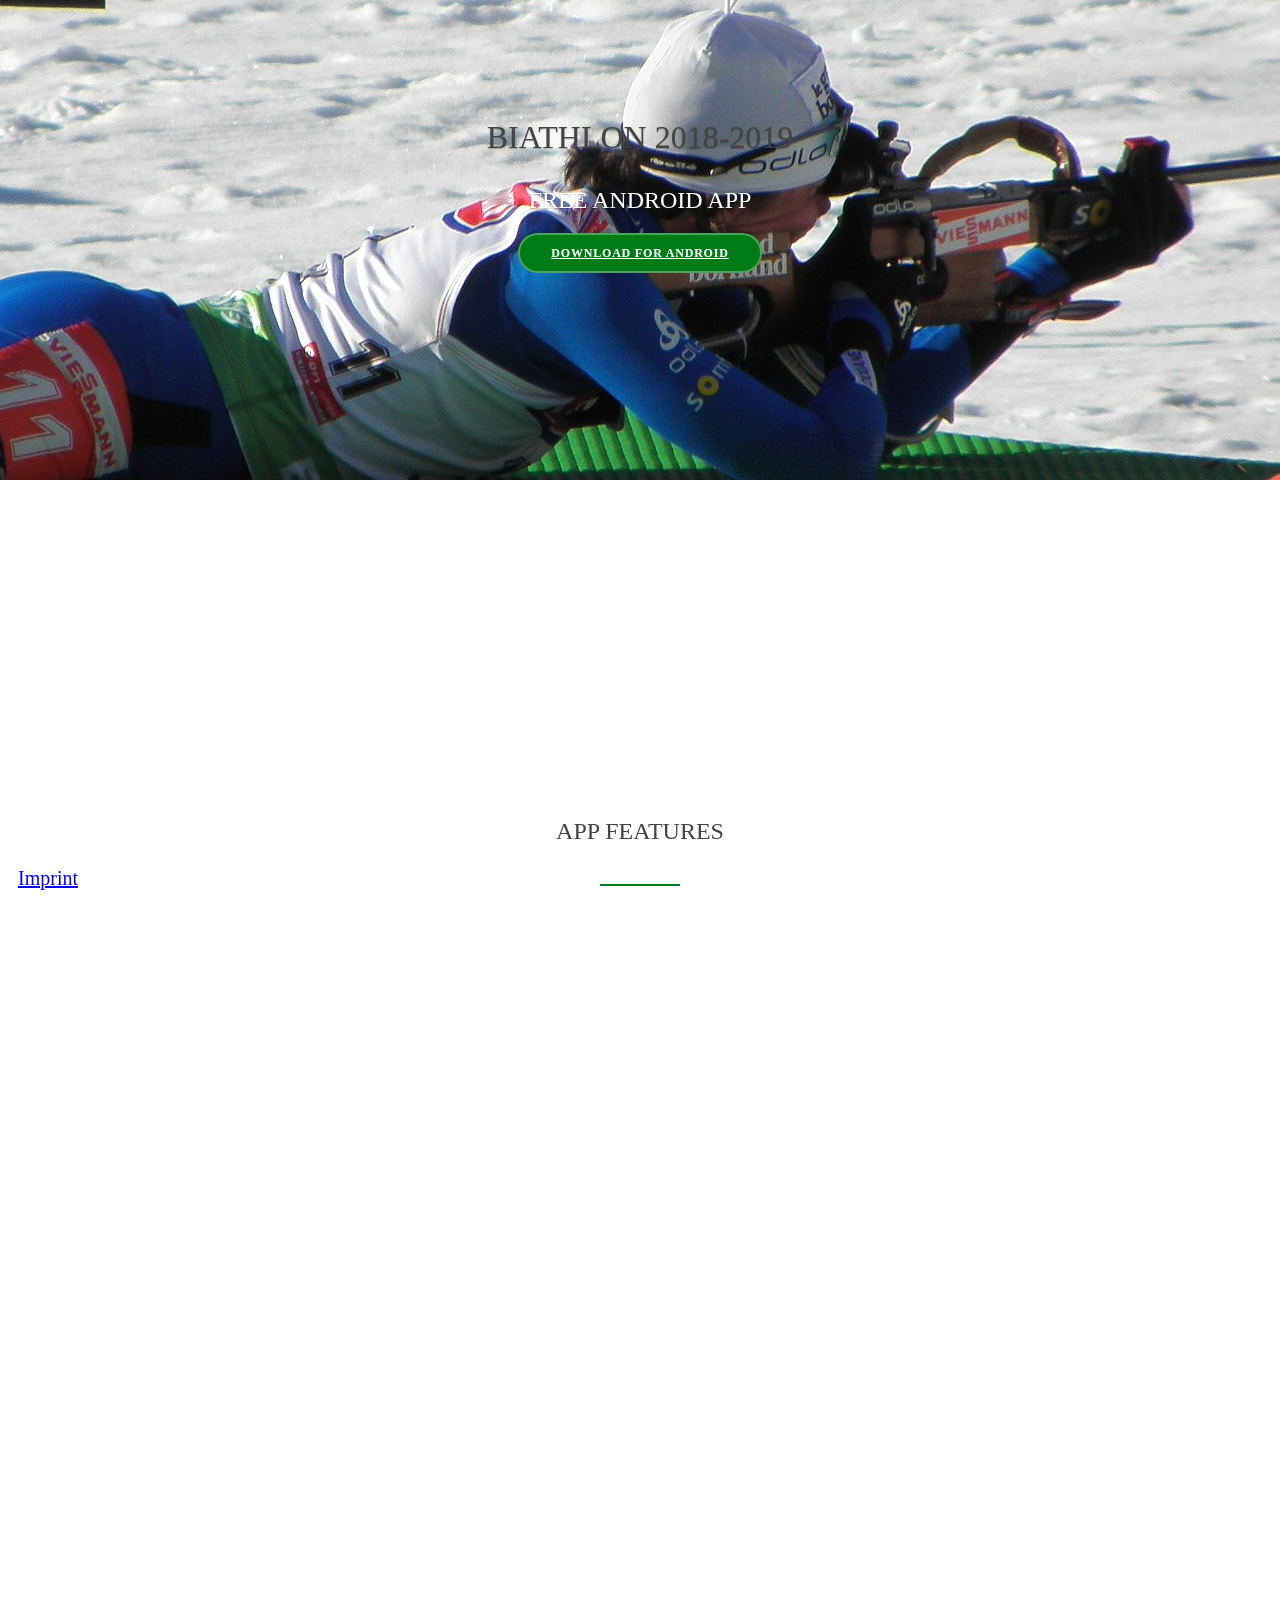
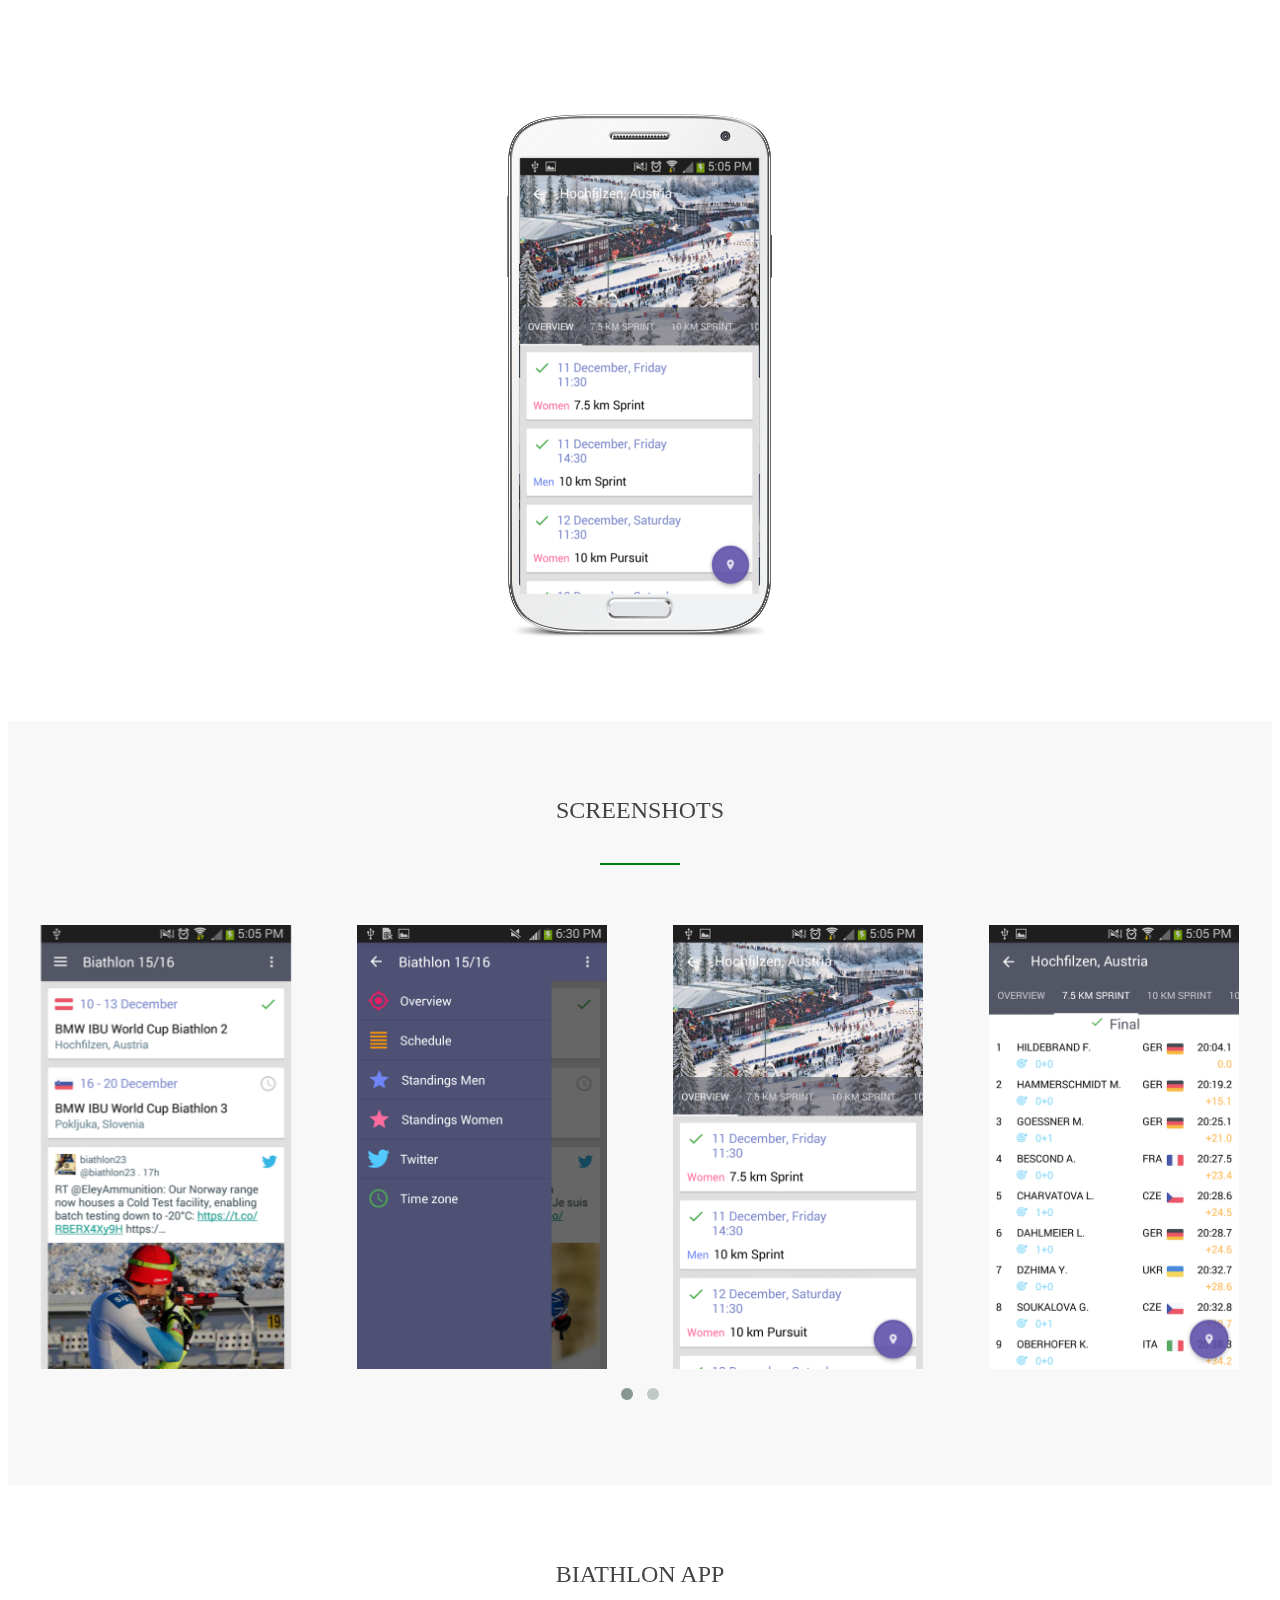
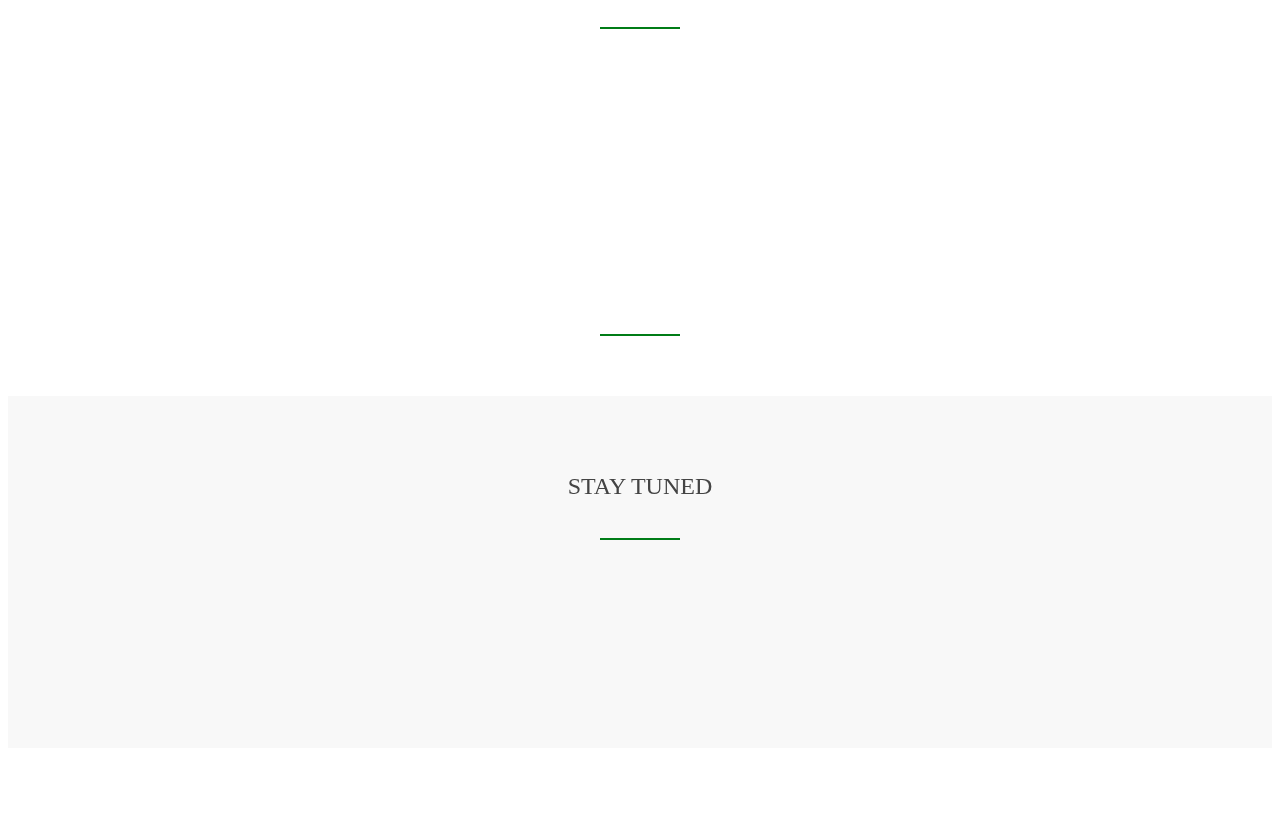
<file: index.html>
<!DOCTYPE html>
<html>

<head>
  <meta charset="utf-8">
  <meta name="keywords" content="biathlon app android world cup 2018 2019 Östersund Hochfilzen Pokljuka Oberhof Ruhpolding Antholz Canmore Presque Isle Chanty-Mansijsk Oslo">
  <meta name="description" content="A great android app to follow Biathlon World Cup 2018-2019" >
  <meta name="viewport" content="width=device-width">
  <!-- Latest compiled and minified CSS -->
  <link href='http://fonts.googleapis.com/css?family=Roboto' rel='stylesheet' type='text/css'>
  <link crossorigin="anonymous" href="https://maxcdn.bootstrapcdn.com/bootstrap/3.3.6/css/bootstrap.min.css" integrity="sha384-1q8mTJOASx8j1Au+a5WDVnPi2lkFfwwEAa8hDDdjZlpLegxhjVME1fgjWPGmkzs7" rel="stylesheet">
  <link rel="stylesheet" href="css/my.css">
  <link rel="stylesheet" href="owl/owl.carousel.css">
  <link rel="stylesheet" href="owl/owl.theme.css">
  <link rel="stylesheet" href="css/animate.css">
  <link rel="stylesheet" href="css/soc.css">
  <link href="images/icon.png" rel="shortcut icon">

  <title>
    Biathlon 2018-2019 Android App
  </title>
</head>

<body>

  <div class="se-pre-con"></div>

  <div class="bg"></div>
  <div class="jumbotron affix">
    <div class="inner">
      <h1 class="text-center">Biathlon 2018-2019</h1>
      <h2 class="text-center white">Free Android App</h2>
      <br>
      <a class="button" href="https://play.google.com/store/apps/details?id=quadriq.com.biathlonapp">
      Download for Android
      </a>
    </div>
  </div>

  <div class="content" id="main">
    <div class="cont ">

      <!-- FEATURES BEGIN -->
      <section id="features" class="img-block-3col">
        <div class="container">
          <div class="title">
            <h2>App Features</h2>
          </div>
          <div class="row">
            <div class="col-sm-4">
              <ul class="item-list-right item-list-big">
                <li class="wow fadeInLeft">
                  <h3>Overview</h3>
                  <p>The lanidng page of the app is a Overview with past, upcomming or running events, as well as latest twitter feed</p>
                </li>
                <li class="wow fadeInLeft">
                  <h3>Schedule</h3>
                  <p>The calendar view of all Biathlon World Cup events</p>
                </li>
                <li class="wow fadeInLeft">
                  <h3>Twitter</h3>
                  <p>Access twitter feeds with #biathlon tag direct form the app</p>
                </li>
              </ul>
            </div>
            <div class="col-sm-4 col-sm-push-4">
              <ul class="item-list-left item-list-big">
                <li class="wow fadeInRight">
                  <h3>Standings</h3>
                  <p>Men and Woman standings for Total, Nations, Sprint, Pursuit, Mass Start Cups</p>
                </li>
                <li class="wow fadeInRight">
                  <h3>Community</h3>
                  <p>Be the part of the World Wide Biathlon community. Download the app today!</p>
                </li>
                <li class="wow fadeInRight">
                  <h3>Notifications</h3>
                  <p>Get notification direct on your smartphone by starting or finishing of selected events</p>
                </li>
              </ul>
            </div>
            <div class="col-sm-4 col-sm-pull-4 threehundert">
              <div>
                <img class="screen" src="images/mscreen.png" alt="" width="300" />
              </div>
            </div>
          </div>
        </div>
      </section>
      <!-- FEATURES END -->


    </div>
    <div class="cont bgcolor2">

      <!-- SCREENSHOTS BEGIN -->
      <section id="screenshots" class="bg-color2">
        <div class="container-fluid">
          <h2>Screenshots</h2>
          <div id="owl-demo">

            <div class="item">
              <img src="images/s1.png" alt="App Image" width="250" height="444">
            </div>
            <div class="item">
              <img src="images/s2.png" alt="App Image" width="250" height="444">
            </div>
            <div class="item">
              <img src="images/s3.png" alt="App Image" width="250" height="444">
            </div>
            <div class="item">
              <img src="images/s4.png" alt="App Image" width="250" height="444">
            </div>
            <div class="item">
              <img src="images/s5.png" alt="App Image" width="250" height="444">
            </div>
            <div class="item">
              <img src="images/s6.png" alt="App Image" width="250" height="444">
            </div>
            <div class="item">
              <img src="images/s7.png" alt="App Image" width="250" height="444">
            </div>
          </div>
        </div>
      </section>
      <!-- SCREENSHOTS END -->

    </div>

    <div class="cont">
      <h2 class="text-center">Biathlon App</h2>
      <h2 class="text-center">
        <img class="wow flipInX" src="images/icon_big.png" alt="" />
      </h2>

    <div class="cont bgcolor2 ">
      <h2 class="text-center ">Stay tuned</h2>

      <ul class="soc-list wow flipInX ">
        <li><a href="https://www.facebook.com/Biathlon-App-432281300315685 "><i class="icon soc-icon-facebook "></i></a></li <li><a href="https://twitter.com/biathlonapp "><i class="icon soc-icon-twitter "></i></a></li>
        <li><a href="https://play.google.com/store/apps/details?id=quadriq.com.biathlonapp "><i class="icon soc-icon-android "></i></a></li>
      </ul>

    </div>
  </div>

  <footer class="footer">
      <a href="http://quadriq.com/imprint.html">Imprint</a>
  </footer>

  <script type='text/javascript' src="http://ajax.googleapis.com/ajax/libs/jquery/2.0.2/jquery.min.js "></script>
  <script type='text/javascript' src="http://netdna.bootstrapcdn.com/bootstrap/3.1.1/js/bootstrap.min.js "></script>
  <script type='text/javascript' src="js/my.js "></script>
  <script type='text/javascript' src="owl/owl.carousel.js "></script>
  <script type='text/javascript' src="js/wow.min.js "></script>
  <script type='text/javascript'>
    $(window).load(function() {
      $(".se-pre-con ").fadeOut("slow ");;
    });
    new WOW().init();
  </script>

</body>

</html>
</file>
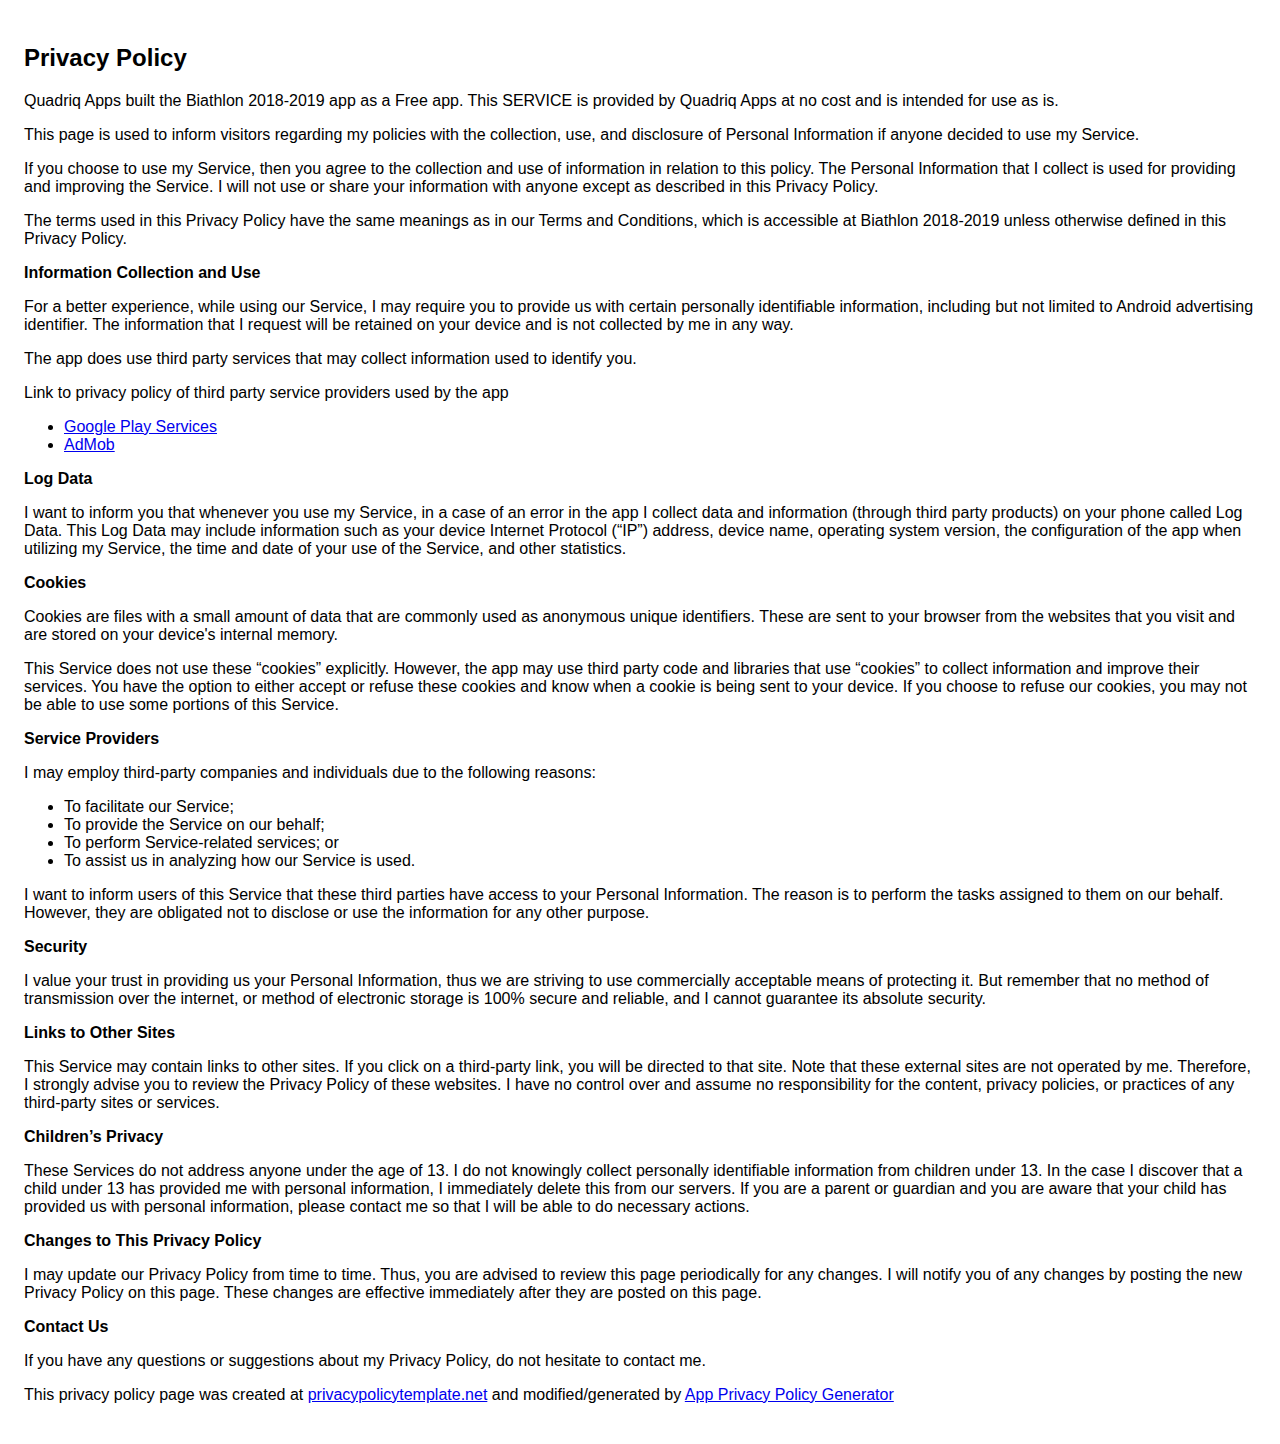
<file: policy.html>
<!DOCTYPE html>
    <html>
    <head>
      <meta charset='utf-8'>
      <meta name='viewport' content='width=device-width'>
      <title>Privacy Policy</title>
      <style> body { font-family: 'Helvetica Neue', Helvetica, Arial, sans-serif; padding:1em; } </style>
    </head>
    <body>
    <h2>Privacy Policy</h2> <p> Quadriq Apps built the Biathlon 2018-2019 app as a Free app. This SERVICE is provided by
                    Quadriq Apps at no cost and is intended for use as is.
                  </p> <p>This page is used to inform visitors regarding my policies with the collection, use, and disclosure
                    of Personal Information if anyone decided to use my Service.
                  </p> <p>If you choose to use my Service, then you agree to the collection and use of information in
                    relation to this policy. The Personal Information that I collect is used for providing and improving
                    the Service. I will not use or share your information with anyone except as described
                    in this Privacy Policy.
                  </p> <p>The terms used in this Privacy Policy have the same meanings as in our Terms and Conditions, which is
                    accessible at Biathlon 2018-2019 unless otherwise defined in this Privacy Policy.
                  </p> <p><strong>Information Collection and Use</strong></p> <p>For a better experience, while using our Service, I may require you to provide us with certain
                    personally identifiable information, including but not limited to Android advertising identifier. The information that I request will be retained on your device and is not collected by me in any way.
                  </p> <p>The app does use third party services that may collect information used to identify you.</p> <div><p>Link to privacy policy of third party service providers used by the app</p> <ul><li><a href="https://www.google.com/policies/privacy/" target="_blank">Google Play Services</a></li><li><a href="https://support.google.com/admob/answer/6128543?hl=en" target="_blank">AdMob</a></li><!----><!----><!----><!----><!----><!----></ul></div> <p><strong>Log Data</strong></p> <p> I want to inform you that whenever you use my Service, in a case of
                    an error in the app I collect data and information (through third party products) on your phone
                    called Log Data. This Log Data may include information such as your device Internet Protocol (“IP”) address,
                    device name, operating system version, the configuration of the app when utilizing my Service,
                    the time and date of your use of the Service, and other statistics.
                  </p> <p><strong>Cookies</strong></p> <p>Cookies are files with a small amount of data that are commonly used as anonymous unique identifiers.
                    These are sent to your browser from the websites that you visit and are stored on your device's internal
                    memory.
                  </p> <p>This Service does not use these “cookies” explicitly. However, the app may use third party code and
                    libraries that use “cookies” to collect information and improve their services. You have the option to
                    either accept or refuse these cookies and know when a cookie is being sent to your device. If you choose
                    to refuse our cookies, you may not be able to use some portions of this Service.
                  </p> <p><strong>Service Providers</strong></p> <p> I may employ third-party companies and individuals due to the following reasons:</p> <ul><li>To facilitate our Service;</li> <li>To provide the Service on our behalf;</li> <li>To perform Service-related services; or</li> <li>To assist us in analyzing how our Service is used.</li></ul> <p> I want to inform users of this Service that these third parties have access to
                    your Personal Information. The reason is to perform the tasks assigned to them on our behalf. However,
                    they are obligated not to disclose or use the information for any other purpose.
                  </p> <p><strong>Security</strong></p> <p> I value your trust in providing us your Personal Information, thus we are striving
                    to use commercially acceptable means of protecting it. But remember that no method of transmission over
                    the internet, or method of electronic storage is 100% secure and reliable, and I cannot guarantee
                    its absolute security.
                  </p> <p><strong>Links to Other Sites</strong></p> <p>This Service may contain links to other sites. If you click on a third-party link, you will be directed
                    to that site. Note that these external sites are not operated by me. Therefore, I strongly
                    advise you to review the Privacy Policy of these websites. I have no control over
                    and assume no responsibility for the content, privacy policies, or practices of any third-party sites
                    or services.
                  </p> <p><strong>Children’s Privacy</strong></p> <p>These Services do not address anyone under the age of 13. I do not knowingly collect
                    personally identifiable information from children under 13. In the case I discover that a child
                    under 13 has provided me with personal information, I immediately delete this from
                    our servers. If you are a parent or guardian and you are aware that your child has provided us with personal
                    information, please contact me so that I will be able to do necessary actions.
                  </p> <p><strong>Changes to This Privacy Policy</strong></p> <p> I may update our Privacy Policy from time to time. Thus, you are advised to review
                    this page periodically for any changes. I will notify you of any changes by posting
                    the new Privacy Policy on this page. These changes are effective immediately after they are posted on
                    this page.
                  </p> <p><strong>Contact Us</strong></p> <p>If you have any questions or suggestions about my Privacy Policy, do not hesitate to contact
                    me.
                  </p> <p>This privacy policy page was created at <a href="https://privacypolicytemplate.net" target="_blank">privacypolicytemplate.net</a>
                    and modified/generated by <a href="https://app-privacy-policy-generator.firebaseapp.com/" target="_blank">App
                      Privacy Policy Generator</a></p>
    </body>
    </html>
</file>
<file: css/my.css>
.no-js #loader {
  display: none;
}
.js #loader {
  display: block;
  position: absolute;
  left: 100px;
  top: 0;
}
.se-pre-con {
  position: fixed;
  left: 0px;
  top: 0px;
  width: 100%;
  height: 100%;
  z-index: 9999;
  background: url('../images/loader.gif') center no-repeat #fff;
}

.footer {
    position: fixed;
    bottom: 0;
    width: 100%;
    padding: 10px;
    font-size: 20px;
    text-align: left;
}

.bg {
  background: url('../images/header.jpg') no-repeat center center;
  position: fixed;
  width: 100%;
  height: 480px;
  /*same height as jumbotron */
  top: 0;
  left: 0;
  z-index: -1;
}
.jumbotron {
  font-family: Roboto-Light;
  height: 480px;
  color: white;
  background: transparent;
  text-shadow: 0px 1px 1px rgba(0, 0, 0, 0.25);
  text-align: center;
  bottom: 0;
}
.affix {
  width: 100%;
}
h1, h2, h3, h4 {
  text-transform: uppercase;
  color: #444;
  font-weight: lighter;
  line-height: 1.2;
  margin: 30px 0 10px 0;
}
.content .p1 {
  font-size: 16px;
  text-align: left;
  margin: 30px 30px 30px 30px;
}
.content .p2 {
  font-size: 15px;
  text-align: left;
  margin: 30px 30px 30px 30px;
}
#main {
  margin-top: 480px;
  position: relative;
  background: #fff;
}
.cont {
  padding-top: 2cm;
  padding-bottom: 2cm;
}
.white {
  color: #FFF;
}
.bggrey {
  background-color: #4D4D4D;
}
.bgcolor2 {
  background-color: #f8f8f8;
}
.content {
  text-align: center;
}
.content h2 {
  display: block;
  position: relative;
  padding: 0 0 40px 0;
  margin: 0 0 60px 0;
}
.content h2:after {
  content: "";
  display: block;
  position: absolute;
  height: 2px;
  width: 80px;
  background-color: #007C17;
  bottom: 0;
  left: 50%;
  margin-left: -40px;
}
.button {
  background: #007C17;
  padding: 13px 33px;
  -moz-border-radius: 30px;
  -webkit-border-radius: 30px;
  color: #FFF;
  font-size: 12px;
  font-weight: 700;
  letter-spacing: 0.8px;
  text-transform: uppercase;
  text-shadow: none;
  box-shadow: inset 0px 0px 0px 2px rgba(255, 255, 255, 0.3);
}
.button:hover {
  background: rgba(0, 0, 0, 1);
  opacity: 0.5;
  color: #FFF;
  text-decoration: none;
}
.soc-list li {
  display: inline-block;
}
.soc-list .icon {
  display: inline-block;
  font-size: 22px;
  color: #fff;
  padding: 20px;
  border-radius: 50%;
  background: #ddd;
  margin: 5px;
  -webkit-transition: all 0.2s ease-out;
  -moz-transition: all 0.2s ease-out;
  -ms-transition: all 0.2s ease-out;
  -o-transition: all 0.2s ease-out;
  transition: all 0.2s ease-out;
}
.soc-list .soc-icon-twitter {
  background: #00aced;
}
.soc-list .soc-icon-facebook {
  background: #3b5998;
}

.soc-list .soc-icon-android {
  background: #008000;
}

ul {
  margin: 0;
  padding: 0px;
  list-style: none;
}
.item-list-right li {
  padding: 0 60px 20px 0;
  position: relative;
  text-align: right;
}
.item-list-left li {
  padding: 0 0px 20px 60px;
  position: relative;
  text-align: left;
}
@media (max-width: 1200px) and (min-width: 767px) {

.jumbotron {
  font-family: Roboto-Light;
  height: 100%;
  padding-top:90px;
 }
 
  ul {
    margin: 0;
    padding: 0px;
    list-style: none;
  }
  .item-list-right li {
    padding: 0 40px 20px 0;
    position: relative;
    text-align: right;
  }
  .item-list-left li {
    padding: 0 0px 20px 40px;
    position: relative;
    text-align: left;
  }
}
@media (max-width: 767px) {

.jumbotron {
  font-family: Roboto-Light;
  height: 100%;
  padding-top:80px;
 }
  
  .animated {
		/*CSS transitions*/
		-o-transition-property: none !important;
		-moz-transition-property: none !important;
		-ms-transition-property: none !important;
		-webkit-transition-property: none !important;
		transition-property: none !important;
		/*CSS transforms*/
		-o-transform: none !important;
		-moz-transform: none !important;
		-ms-transform: none !important;
		-webkit-transform: none !important;
		transform: none !important;
		/*CSS animations*/
		-webkit-animation: none !important;
		-moz-animation: none !important;
		-o-animation: none !important;
		-ms-animation: none !important;
		animation: none !important;
	}

  ul {
    margin: 0;
    padding: 0px;
    list-style: none;
  }
  .item-list-left li, .item-list-right li {
    text-align: center;
    padding: 0 0 30px 0;
    -webkit-transform: translate3d(0, 0, 0);
  }
}


@media only screen and (min-device-width : 767px) and (max-device-width : 1300px) {

 .jumbotron {
  font-family: Roboto-Light;
  height: 100%;
  padding-top:80px;
  color: white;
  background: transparent;
  text-shadow: 0px 1px 1px rgba(0, 0, 0, 0.25);
  text-align: center;
  bottom: 0;
 }

 .animated {
		/*CSS transitions*/
		-o-transition-property: none !important;
		-moz-transition-property: none !important;
		-ms-transition-property: none !important;
		-webkit-transition-property: none !important;
		transition-property: none !important;
		/*CSS transforms*/
		-o-transform: none !important;
		-moz-transform: none !important;
		-ms-transform: none !important;
		-webkit-transform: none !important;
		transform: none !important;
		/*CSS animations*/
		-webkit-animation: none !important;
		-moz-animation: none !important;
		-o-animation: none !important;
		-ms-animation: none !important;
		animation: none !important;
  }

  ul {
    margin: 0;
    padding: 0px;
    list-style: none;
  }
  .item-list-left li, .item-list-right li {
    text-align: center;
    padding: 0 0 30px 0;
    -webkit-transform: translate3d(0, 0, 0);
  }

}

@media only screen and (max-device-width: 767px) {

.jumbotron {
  font-family: Roboto-Light;
  height: 100%;
  color: white;
  background: transparent;
  text-shadow: 0px 1px 1px rgba(0, 0, 0, 0.25);
  text-align: center;
  bottom: 0;
 }
  
  .animated {
		/*CSS transitions*/
		-o-transition-property: none !important;
		-moz-transition-property: none !important;
		-ms-transition-property: none !important;
		-webkit-transition-property: none !important;
		transition-property: none !important;
		/*CSS transforms*/
		-o-transform: none !important;
		-moz-transform: none !important;
		-ms-transform: none !important;
		-webkit-transform: none !important;
		transform: none !important;
		/*CSS animations*/
		-webkit-animation: none !important;
		-moz-animation: none !important;
		-o-animation: none !important;
		-ms-animation: none !important;
		animation: none !important;
	}

  ul {
    margin: 0;
    padding: 0px;
    list-style: none;
  }
  .item-list-left li, .item-list-right li {
    text-align: center;
    padding: 0 0 30px 0;
    -webkit-transform: translate3d(0, 0, 0);
  }
}

#features .screen {
  max-width: 100%;
  height: auto;
}

/*tools*/

.uppercase {
  text-transform: uppercase;
}
.animated {
  -webkit-animation-duration: 1s;
  animation-duration: 1s;
  -webkit-animation-fill-mode: both;
  animation-fill-mode: both;
  -webkit-transform: translate3d(0, 0, 0);
}
@-webkit-keyframes fadeInLeft {
  0% {
    opacity: 0;
    -webkit-transform: translateX(-20px);
  }
  100% {
    opacity: 1;
    -webkit-transform: translateX(0);
  }
}
@keyframes fadeInLeft {
  0% {
    opacity: 0;
    transform: translateX(-.bg-color2 {
      background-color: #f8f8f8;
    }
    opacity: 1;
    transform: translateX(0);
  }
}
.fadeInLeft {
  -webkit-animation-name: fadeInLeft;
  animation-name: fadeInLeft;
}
@-webkit-keyframes fadeInRight {
  0% {
    opacity: 0;
    -webkit-transform: translateX(20px);
  }
  100% {
    opacity: 1;
    -webkit-transform: translateX(0);
  }
}
@keyframes fadeInRight {
  0% {
    opacity: 0;
    transform: translateX(20px);
  }
  100% {
    opacity: 1;
    transform: translateX(0);
  }
}
.fadeInRight {
  -webkit-animation-name: fadeInRight;
  animation-name: fadeInRight;
}

/*----------------------------------------------------------------------------------------*/

#owl-demo .item {
  margin: 3px;
}
#owl-demo .item img {
  display: block;
  width: 100%;
  height: auto;
}
</file>
<file: css/soc.css>
@font-face {
	font-family: 'icomoon';
	src: url('fonts/icomoon.eot');
}
@font-face {
	font-family: 'icomoon';
	src: url([data-uri]) format('truetype'),
		 url([data-uri]) format('woff');
	font-weight: normal;
	font-style: normal;
}

[class^="soc-icon-"], [class*=" soc-icon-"] {
	font-family: 'icomoon';
	speak: none;
	font-style: normal;
	font-weight: normal;
	font-variant: normal;
	text-transform: none;
	line-height: 1;

	/* Better Font Rendering =========== */
	-webkit-font-smoothing: antialiased;
	-moz-osx-font-smoothing: grayscale;
}

.soc-icon-googleplus:before {
	content: "\e600";
}
.soc-icon-facebook:before {
	content: "\e601";
}
.soc-icon-instagram:before {
	content: "\e602";
}
.soc-icon-twitter:before {
	content: "\e603";
}
.soc-icon-feed:before {
	content: "\e604";
}
.soc-icon-youtube:before {
	content: "\e605";
}
.soc-icon-vimeo:before {
	content: "\e606";
}
.soc-icon-flickr:before {
	content: "\e607";
}
.soc-icon-picassa:before {
	content: "\e608";
}
.soc-icon-dribbble:before {
	content: "\e609";
}
.soc-icon-forrst:before {
	content: "\e60a";
}
.soc-icon-deviantart:before {
	content: "\e60b";
}
.soc-icon-steam:before {
	content: "\e60c";
}
.soc-icon-github:before {
	content: "\e60d";
}
.soc-icon-tumblr:before {
	content: "\e60e";
}
.soc-icon-apple:before {
	content: "\e60f";
}
.soc-icon-android:before {
	content: "\e610";
}
.soc-icon-windows8:before {
	content: "\e611";
}
.soc-icon-soundcloud:before {
	content: "\e612";
}
.soc-icon-skype:before {
	content: "\e613";
}
.soc-icon-linkedin:before {
	content: "\e614";
}
.soc-icon-stackoverflow:before {
	content: "\e615";
}
.soc-icon-pinterest:before {
	content: "\e616";
}
.soc-icon-paypal:before {
	content: "\e617";
}
.soc-icon-html5:before {
	content: "\e618";
}
.soc-icon-css3:before {
	content: "\e619";
}

.soc-list li .icon:hover { background: #800080; }
</file>
